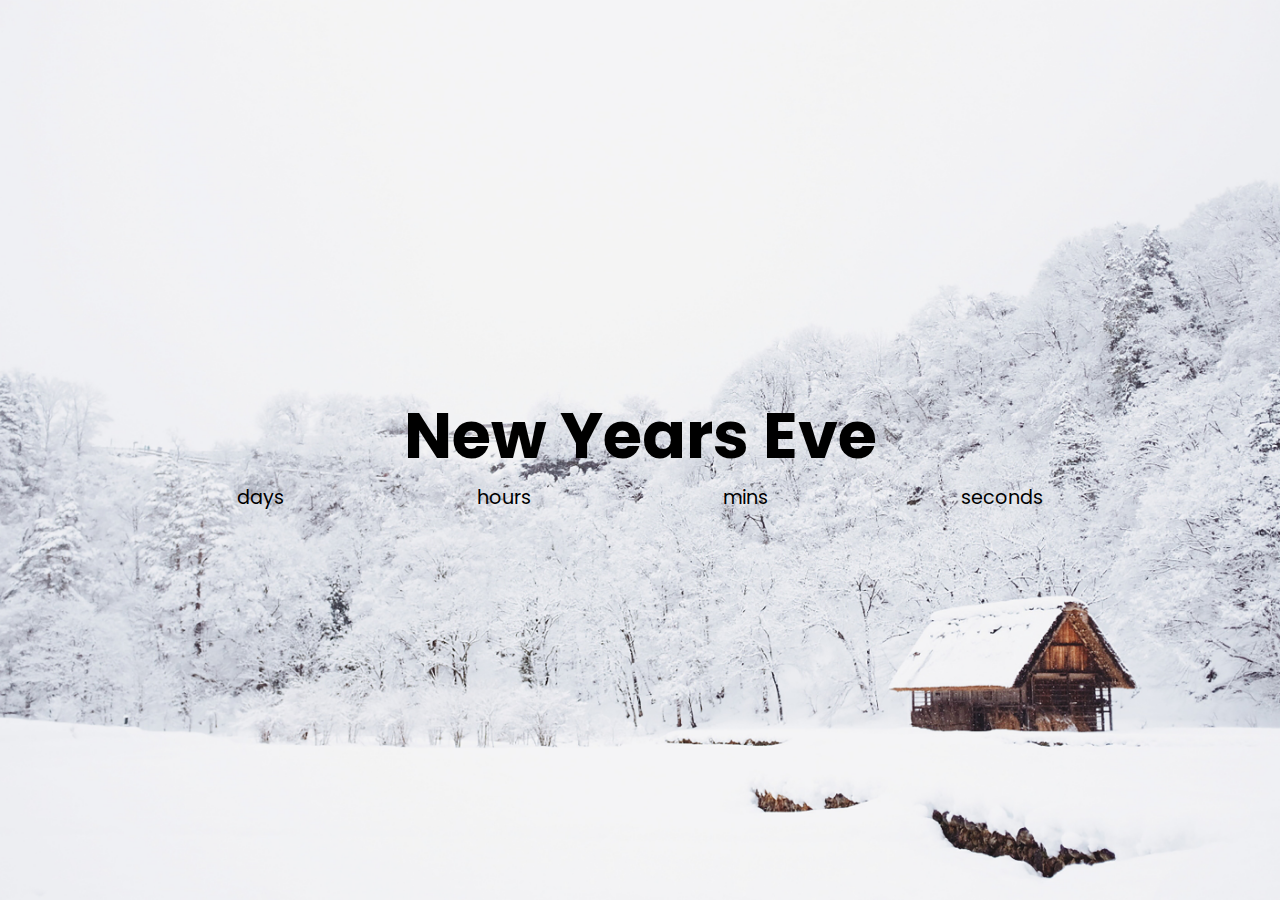
<file: Count down timer/index.html>
<!DOCTYPE html>
<html lang="en">
<head>
    <meta charset="UTF-8">
    <meta name="viewport" content="width=device-width, initial-scale=1.0">
    <link rel="stylesheet" href="style.css">
    <title>Count Down Timer</title>
</head>
<body>
    <div class="count-down-timer">
        <h1 class="count-down-timer__header">
            New Years Eve
        </h1>
        <div class="count-down-timer__time">
            <div class="">
                <div class="days"></div>
                <div class="">days</div>
            </div>
            <div class="">
                <div class="hours"></div>
                <div class="">hours</div>
            </div>
            <div class="">
                <div class="mins"></div>
                <div class="">mins</div>
            </div>
            <div class="">
                <div class="seconds"></div>
                <div class="">seconds</div>
            </div>
        </div>
    </div>
    <script src="script.js"></script>
</body>
</html>
</file>
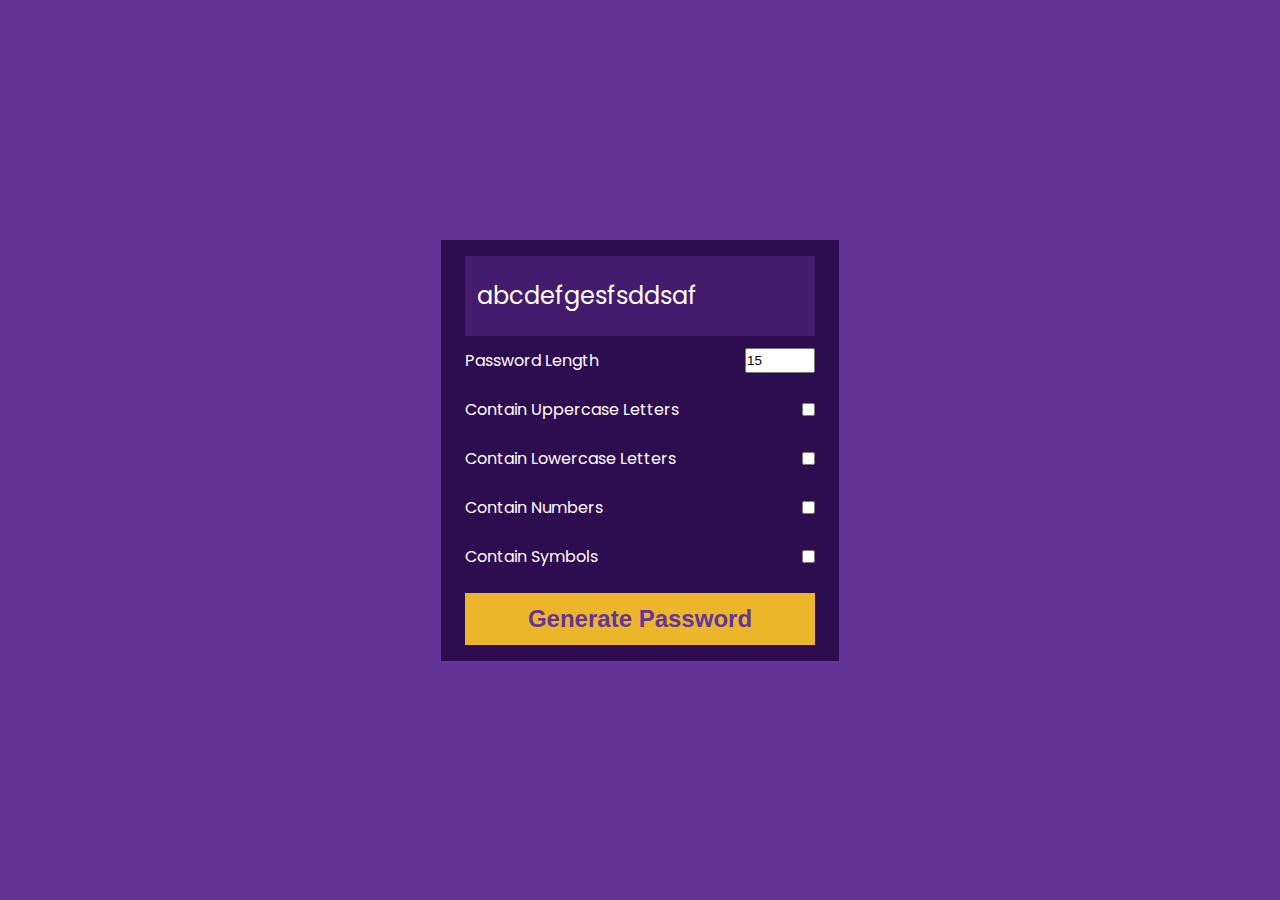
<file: password-generator/index.html>
<!DOCTYPE html>
<html lang="en">
<head>
    <meta charset="UTF-8">
    <meta name="viewport" content="width=device-width, initial-scale=1.0">
    <link rel="stylesheet" href="style.css">
    <title>Password generator</title>
</head>
<body>
    <div class="pg">
        <div id="pg__display">
            <span id="password">abcdefgesfsddsaf</span>
            <input type="text" name="passwordShadow" id="passwordShadow" aria-hidden="true" tabindex="-1">
            <span id="copy">Copy</span>
        </div>
        <div id="pg__options">
            <div id="options__length">
                <label for="length">Password Length</label>
                <input type="number" name="length" id="length" value="15" min="6" max="30">
            </div>
            <div class="options__uppercase">
                <label for="uppercase">Contain Uppercase Letters</label>
                <input type="checkbox" name="uppercase" id="uppercase">
            </div>
            <div class="options__lowercase">                
                <label for="lowercase">Contain Lowercase Letters</label>
                <input type="checkbox" name="lowercase" id="lowercase">
            </div>
            <div class="options__number">
                <label for="number">Contain Numbers</label>
                <input type="checkbox" name="number" id="number">
            </div>
            <div class="options__symbol">                
                <label for="symbol">Contain Symbols</label>
                <input type="checkbox" name="symbol" id="symbol">
            </div>
        </div>
        <button id="pg__gen-btn">Generate Password</button>
    </div>
    <script src="script.js"></script>
</body>
</html>
</file>
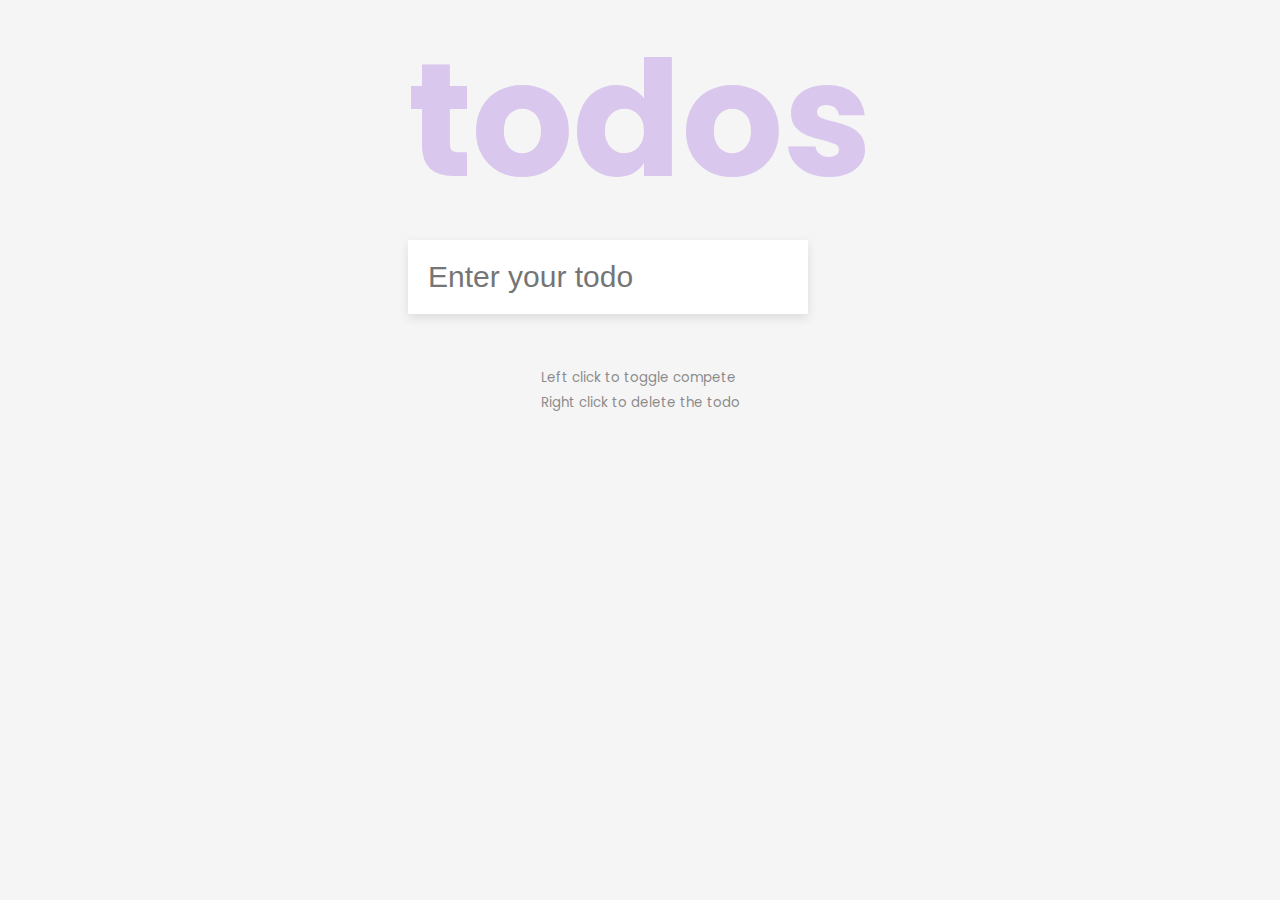
<file: todo-app/index.html>
<!DOCTYPE html>
<html lang="en">
<head>
    <meta charset="UTF-8">
    <meta name="viewport" content="width=device-width, initial-scale=1.0">
    <link rel="stylesheet" href="style.css">
    <title>Todo App</title>
</head>
<body>
    <div class="todo">
        <h1 class="todo__title">todos</h1>

        <div class="todo__body">
            <input type="text" name="todo__input" id="todo__input" placeholder="Enter your todo">
            <ul class="todo__items">
            </ul>
        </div>
    </div>

    <div class="note">
        <small>Left click to toggle compete</small><br/>
        <small>Right click to delete the todo</small>
    </div>
    <script src="script.js"></script>
</body>
</html>
</file>
<file: Count down timer/style.css>
@import url("https://fonts.googleapis.com/css2?family=Poppins:wght@200;400;600&display=swap");

* {
    margin: 0;
    padding: 0;
    box-sizing: border-box;
}


body {
    background-image: url("snow.jpg");
    background-position: center;
    background-repeat: no-repeat;
    background-size: cover;
    font-family: "Poppins", sans-serif;
    height: 100vh;
    display: flex;
}

.count-down-timer {
    display: flex;
    justify-content: center;
    align-items: center;
    flex-direction: column;
    width: 100%;
    padding: 16px;
}

.count-down-timer__header {
    font-size: 4em;
}

.count-down-timer__time {
    width: 80%;
    display: flex;
    justify-content: space-around;
}

.count-down-timer__time div div:first-child {
    font-size: 3em;
}
.count-down-timer__time div div:last-child {
    font-size: 1.2em;
}
</file>
<file: password-generator/style.css>
@import url("https://fonts.googleapis.com/css2?family=Poppins:wght@200;400;600&display=swap");

* {
    margin: 0;
    padding: 0;
    box-sizing: border-box;
}

body {
    display: flex;
    justify-content: center;
    align-items: center;
    height: 100vh;
    background-color: #663399;
    font-family: "Poppins", sans-serif;
}

.pg {
    background-color: #2E0C50;
    padding: 1em 1.5em;
}

#pg__display {
    position: relative;
    display: flex;
    align-items: center;
    background-color: #451C6D;
    padding: 0.5em;
    font-size: 1.5em;
    color: #fff;
    min-width: 350px;
    min-height: 80px;
}

#passwordShadow {
    position: absolute;
    opacity: 0;
    pointer-events: none;
}

#copy {
    position: absolute;
    top: 0;
    right: 0;
    font-size: 14px;
    padding: 4px;
    background-color: #fff;
    color: #451C6D;
    font-weight: 600;
    opacity: 0;
    pointer-events: none;
    transform: translateY(10px);
    cursor: pointer;
    transition: opacity 0.2s, transform 0.2s;
}
#pg__display:hover #copy {
    opacity: 1;
    pointer-events: visible;
    transform: translateY(0);
}

#pg__options > div {
    padding: 12px 0;
    color: #fff;
    display: flex;
    justify-content: space-between;
}

input[type='number'] {
    width: 70px;   
}

#pg__gen-btn {
    background-color: #ECB62B;
    border: none;
    color: #663399;
    font-size: 1.5em;
    font-weight: 700;
    width: 100%;
    padding: 12px 0;
    margin-top: 12px;
    outline: none;
    cursor: pointer;
}
</file>
<file: todo-app/style.css>
@import url("https://fonts.googleapis.com/css2?family=Poppins:wght@200;400;600&display=swap");


* {
    margin: 0;
    padding: 0;
    box-sizing: border-box;
}

body {
    background-color: #f5f5f5;
    color: #444;
    display: flex;
    align-items: center;
    flex-direction: column;
    font-family: "Poppins", sans-serif;
    margin: 0;
    min-height: 100vh;
}

ul {
    list-style: none;
}

.todo__body {
    width: 400px;
    box-shadow: 0 4px 10px rgba(0, 0, 0, 0.1);
}

#todo__input {
    width: 100%;
    padding: 20px;
    font-size: 30px;
    border: none;
}

.todo__title {
    color: rgb(179, 131, 226);
    font-size: 10rem;
    text-align: center;
    opacity: 0.4;
}

.todo__item {
    user-select: none;
    
    border-top: 1px solid #e5e5e5;
    cursor: pointer;
    font-size: 1.5rem;
    padding: 1rem 2rem;
}

.done {
    text-decoration-line: line-through;
}

.note {
    margin-top: 50px;
    opacity: 0.6;
}
</file>
